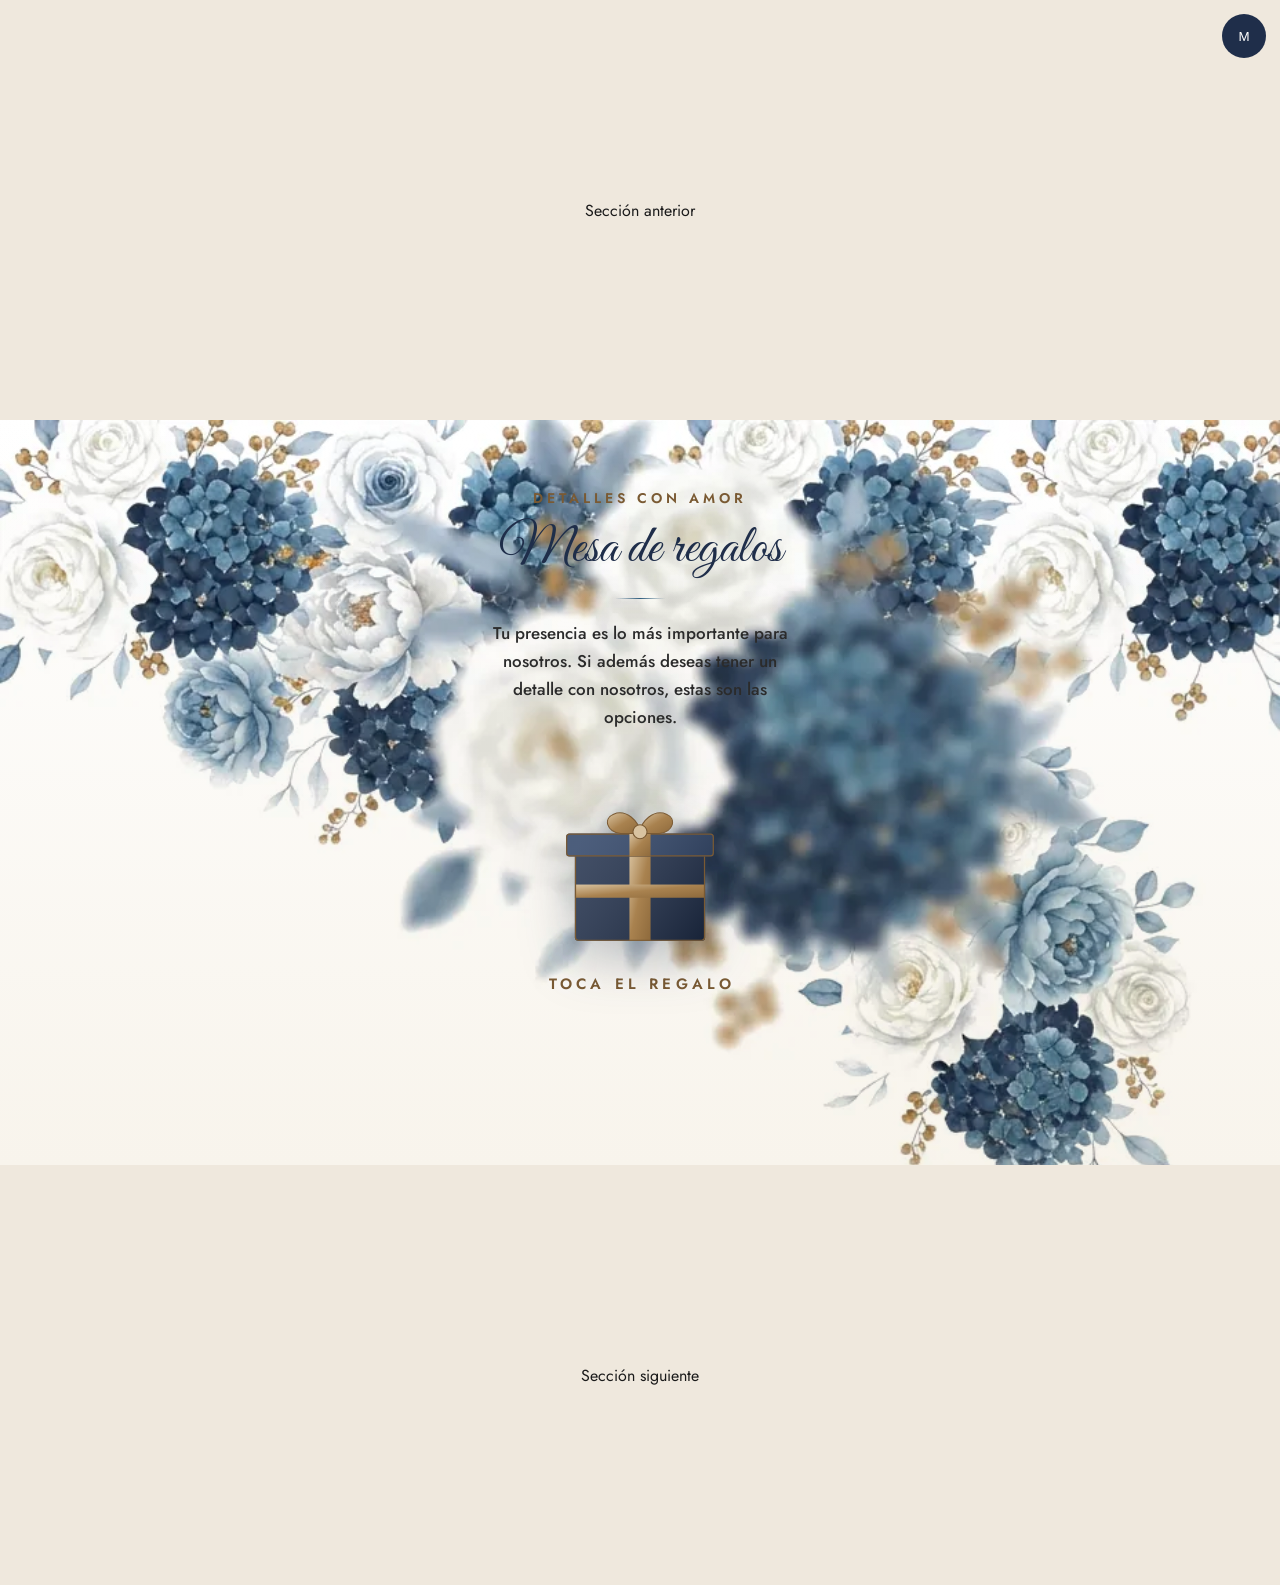
<file: _src/prueba-regalos.html>
<!doctype html><html lang="es"><head><meta charset="utf-8"><meta name="viewport" content="width=device-width,initial-scale=1">
<base href="../"><title>Prueba regalos</title>
<link rel="preconnect" href="https://fonts.googleapis.com"><link href="https://fonts.googleapis.com/css2?family=Cormorant+Garamond:ital,wght@0,400;0,500;0,600;1,400;1,500;1,600&family=Great+Vibes&family=Jost:wght@400;500;600;700&display=swap" rel="stylesheet">
<style>
:root{--peach:#2F5E7E;--peach-accent:#1F2E4A;--cream:#1a1a1a;--spring:cubic-bezier(.34,1.56,.64,1)}
*{box-sizing:border-box;margin:0}html{scroll-behavior:smooth}body{background:#fff;font-family:Jost,sans-serif;color:#1a1a1a}
#toast{position:fixed;bottom:78px;left:50%;transform:translateX(-50%) translateY(16px);background:rgba(255,255,255,.95);border:1px solid var(--peach);color:var(--peach);padding:11px 22px;border-radius:40px;font-size:12px;opacity:0;transition:all .4s;white-space:nowrap;z-index:998;pointer-events:none}#toast.show{opacity:1;transform:translateX(-50%) translateY(0)}
.lbl{font-family:'Cormorant Garamond',serif;font-size:14px;font-weight:700;letter-spacing:4px;text-transform:uppercase;color:var(--peach-accent);text-align:center;display:block}
.ttl{font-family:'Cormorant Garamond',serif;font-size:30px;font-weight:600;text-align:center;color:var(--cream);line-height:1.25;margin-top:6px}
.gline{width:50px;height:1px;background:linear-gradient(to right,transparent,var(--peach),transparent);margin:18px auto}
.fl-bg{position:absolute;inset:0;z-index:-2;pointer-events:none;mix-blend-mode:multiply;background-repeat:no-repeat;background-size:100% auto}
#gifts .fl-bg{background-image:url(fondos/regalos-arriba.webp),url(fondos/regalos-abajo.webp);background-position:top center,bottom center}
#gifts{position:relative !important;isolation:isolate;overflow:visible !important}
#elyMenuBtn{position:fixed;top:14px;right:14px;z-index:950;width:44px;height:44px;background:#1F2E4A;color:#fff;border:0;border-radius:50%}
.pad{height:420px;background:#EFE8DD;display:flex;align-items:center;justify-content:center}
</style><style>
/* ===== R-regalos.css — caja de regalo + carrusel (clases rg-*) ===== */
#gifts.rg-sec{
  position:relative;overflow:hidden;text-align:center;padding:68px 22px 150px;
  background:radial-gradient(100% 40% at 50% 0%,#FFFFFF 0%,rgba(255,255,255,0) 70%),linear-gradient(180deg,#FFFFFF 0%,#F8F4EC 100%);
}
#gifts.rg-sec > .lbl{color:#7A5A33;font-family:'Jost',sans-serif;font-weight:600;font-size:14px;letter-spacing:4px}
#gifts.rg-sec > .ttl{font-family:'Great Vibes',cursive;font-weight:400;font-size:clamp(44px,12vw,54px);line-height:1.3;color:#1F2E4A;padding:0 .15em;margin:6px 0 0;overflow:visible}
#gifts.rg-sec > .gline{margin:14px auto 20px}
#gifts .rg-sub{font-family:'Jost',sans-serif;font-weight:500;font-size:17px;line-height:1.65;color:#2B2B2B;max-width:320px;margin:0 auto}

/* --- La caja --- */
#gifts .rg-stage{position:relative;margin:34px auto 0;max-width:420px;min-height:250px;display:flex;align-items:center;justify-content:center}
#gifts .rg-stage-in{position:relative;z-index:1;display:flex;flex-direction:column;align-items:center}
#gifts .rg-confetti{position:absolute;inset:0;width:100%;height:100%;pointer-events:none;z-index:5}
.rg-box{
  position:relative;width:176px;cursor:pointer;background:none;border:0;padding:0;
  -webkit-tap-highlight-color:transparent;touch-action:manipulation;outline:none;
  transition:transform .45s cubic-bezier(.2,.7,.2,1);
}
.rg-box:hover{transform:translateY(-8px) scale(1.03)}
.rg-box:focus-visible{outline:2px solid #2F5E7E;outline-offset:10px;border-radius:6px}
.rg-box.is-open{pointer-events:none}
.rg-box svg{width:100%;height:auto;display:block;filter:drop-shadow(0 16px 26px rgba(31,46,74,.3))}
.rg-lid{transform-origin:50% 100%;transition:transform .6s cubic-bezier(.34,1.4,.5,1),opacity .55s ease}
.rg-box.is-open .rg-lid{transform:translateY(-52px) rotate(-14deg);opacity:0}
.rg-cta{
  display:block;margin-top:20px;font-family:'Jost',sans-serif;font-weight:600;font-size:15px;
  letter-spacing:.28em;text-transform:uppercase;padding-left:.28em;color:#7A5A33;
  animation:rgPulse 2.6s ease-in-out infinite;transition:opacity .4s;text-shadow:0 0 6px rgba(255,255,255,.95),0 0 14px rgba(255,255,255,.85);
}
@keyframes rgPulse{0%,100%{opacity:.65}50%{opacity:1}}
.rg-cta.is-hidden{opacity:0;animation:none}

/* --- Modal (por encima del menú #elyMenuBtn z950 y del vinilo z900) --- */
.rg-backdrop{
  position:fixed;top:0;right:0;bottom:0;left:0;height:100vh;height:100dvh;z-index:9500;
  background:rgba(15,26,46,.55);
  backdrop-filter:blur(14px) saturate(1.05);-webkit-backdrop-filter:blur(14px) saturate(1.05);
  opacity:0;pointer-events:none;visibility:hidden;transition:opacity .45s ease,visibility 0s .45s;
  display:flex;align-items:center;justify-content:center;
  padding:16px;box-sizing:border-box;
  -webkit-transform:translateZ(0);transform:translateZ(0);
}
.rg-backdrop.is-open{opacity:1;pointer-events:auto;visibility:visible;transition:opacity .45s ease,visibility 0s}
body.rg-locked{overflow:hidden;overscroll-behavior:none}
.rg-card{
  position:relative;width:100%;max-width:440px;box-sizing:border-box;
  max-height:calc(100vh - 32px);max-height:calc(100dvh - 32px);overflow-y:auto;-webkit-overflow-scrolling:touch;
  background:#F6F2EC;border:1px solid rgba(169,130,79,.55);border-radius:4px;
  padding:38px 0 24px;
  box-shadow:0 34px 90px rgba(10,18,34,.45),inset 0 0 0 1px rgba(255,255,255,.5);
  opacity:0;transform:translateY(26px) scale(.94);
  transition:opacity .5s ease,transform .55s cubic-bezier(.2,.7,.2,1);
}
.rg-backdrop.is-open .rg-card{opacity:1;transform:none}
.rg-card::before{content:"";position:absolute;inset:8px;border:1px solid rgba(169,130,79,.3);border-radius:2px;pointer-events:none}
.rg-eyebrow{font-family:'Jost',sans-serif;font-weight:600;font-size:14px;letter-spacing:.3em;text-transform:uppercase;padding-left:.3em;color:#7A5A33;text-align:center}
.rg-close{
  position:absolute;top:10px;right:10px;z-index:3;width:44px;height:44px;border-radius:50%;padding:0;
  border:1px solid rgba(169,130,79,.55);background:#F6F2EC;color:#1F2E4A;
  display:flex;align-items:center;justify-content:center;cursor:pointer;
  -webkit-appearance:none;appearance:none;-webkit-tap-highlight-color:transparent;touch-action:manipulation;outline:none;
  transition:background .3s,color .3s,transform .3s;
}
.rg-close:hover{background:#1F2E4A;color:#fff;transform:rotate(90deg)}
.rg-close:focus-visible{outline:2px solid #2F5E7E;outline-offset:3px}
.rg-close svg{width:16px;height:16px}

/* --- Carrusel (scroll-snap nativo; gestos y foco) --- */
.rg-viewport{
  position:relative;overflow-x:auto;overflow-y:hidden;margin-top:6px;
  scroll-snap-type:x mandatory;-webkit-scroll-snap-type:x mandatory;-webkit-overflow-scrolling:touch;
  scrollbar-width:none;touch-action:pan-x pan-y;cursor:grab;outline:none;
  -webkit-user-select:none;user-select:none;-webkit-tap-highlight-color:transparent;overscroll-behavior-x:contain;
}
.rg-viewport::-webkit-scrollbar{display:none}
.rg-viewport:focus-visible{outline:2px solid #2F5E7E;outline-offset:-3px}
.rg-track{display:flex;align-items:stretch;min-width:100%}
.rg-slide{
  flex:0 0 100%;width:100%;min-width:100%;box-sizing:border-box;scroll-snap-align:center;-webkit-scroll-snap-align:center;
  padding:22px 26px 4px;display:flex;flex-direction:column;align-items:center;justify-content:center;text-align:center;
}
.rg-slide a,.rg-slide button{touch-action:manipulation;-webkit-user-select:auto;user-select:auto}
.rg-slide img{-webkit-user-drag:none;user-drag:none;pointer-events:none}
.rg-logo{width:120px;height:40px;display:flex;align-items:center;justify-content:center;margin:0 auto 18px}
.rg-logo img{width:100%;height:100%;object-fit:contain;display:block}
.rg-logo svg{height:40px;width:auto;display:block}
.rg-title{font-family:'Cormorant Garamond',serif;font-style:italic;font-weight:600;font-size:30px;line-height:1.15;color:#1F2E4A;margin-bottom:10px}
.rg-desc{font-family:'Jost',sans-serif;font-weight:500;font-size:17px;line-height:1.6;color:#2B2B2B;margin-bottom:22px;max-width:300px}
.rg-desc b{font-weight:600;color:#1F2E4A;letter-spacing:.08em}
.rg-bank{font-family:'Jost',sans-serif;font-weight:600;font-size:16px;letter-spacing:.2em;text-transform:uppercase;color:#2F5E7E;padding-left:.2em;margin-bottom:12px}
.rg-lbl{font-family:'Jost',sans-serif;font-weight:500;font-size:16px;color:#2B2B2B;margin-bottom:4px}
.rg-clabe{font-family:'Jost',sans-serif;font-weight:600;font-size:clamp(17px,5.2vw,21px);letter-spacing:.05em;color:#1F2E4A;font-variant-numeric:tabular-nums;white-space:nowrap;margin-bottom:18px}
.rg-btn{
  display:inline-block;box-sizing:border-box;max-width:100%;padding:13px 28px;min-height:46px;
  background:#1F2E4A;color:#FFFFFF;border:1px solid #1F2E4A;border-radius:3px;
  font-family:'Jost',sans-serif;font-weight:600;font-size:16px;letter-spacing:.05em;text-decoration:none;cursor:pointer;
  -webkit-appearance:none;appearance:none;-webkit-tap-highlight-color:transparent;
  transition:background .3s,border-color .3s,transform .3s;
}
.rg-btn:hover{background:#2F5E7E;border-color:#2F5E7E;transform:translateY(-1px)}
.rg-btn:focus-visible{outline:2px solid #2F5E7E;outline-offset:3px}
.rg-copy.is-copied{background:#7A5A33;border-color:#7A5A33}
.rg-ok{display:block;min-height:22px;margin-top:8px;font-family:'Jost',sans-serif;font-weight:600;font-size:16px;color:#7A5A33}

.rg-nav{display:flex;align-items:center;justify-content:center;gap:12px;margin-top:20px}
.rg-arrow{
  width:44px;height:44px;border-radius:50%;padding:0;border:1px solid rgba(169,130,79,.6);background:transparent;color:#7A5A33;
  display:flex;align-items:center;justify-content:center;cursor:pointer;
  -webkit-appearance:none;appearance:none;-webkit-tap-highlight-color:transparent;touch-action:manipulation;outline:none;
  transition:background .3s,color .3s,transform .3s;
}
.rg-arrow:hover{background:#7A5A33;color:#fff;transform:scale(1.06)}
.rg-arrow:focus-visible{outline:2px solid #2F5E7E;outline-offset:3px}
.rg-arrow:disabled{cursor:default;opacity:.45}
.rg-arrow:disabled:hover{background:transparent;color:#7A5A33;transform:none}
.rg-arrow svg{width:16px;height:16px}
.rg-dots{display:flex;gap:2px}
.rg-dot{position:relative;width:26px;height:44px;padding:0;border:0;background:none;cursor:pointer;-webkit-appearance:none;appearance:none;-webkit-tap-highlight-color:transparent;outline:none}
.rg-dot::after{content:"";position:absolute;left:50%;top:50%;width:9px;height:9px;margin:-4.5px 0 0 -4.5px;border-radius:50%;border:1px solid #7A5A33;background:transparent;transition:background .3s,transform .3s}
.rg-dot.is-active::after{background:#A9824F;border-color:#7A5A33;transform:scale(1.3)}
.rg-dot:focus-visible::after{outline:2px solid #2F5E7E;outline-offset:3px}
.rg-hint{font-family:'Jost',sans-serif;font-weight:500;font-size:16px;color:#4A5568;margin-top:4px;text-align:center}
@media(max-width:360px){.rg-slide{padding-left:18px;padding-right:18px}.rg-title{font-size:27px}}
@media (prefers-reduced-motion:reduce){
  .rg-cta{animation:none}
  .rg-card,.rg-backdrop,.rg-lid,.rg-box{transition:none}
}
</style></head><body>
<div class="pad">Sección anterior</div>
<section id="gifts" class="rg-sec" aria-label="Mesa de regalos">
  <div class="fl-bg" aria-hidden="true"></div>
  <span class="lbl">Detalles con amor</span>
  <h2 class="ttl">Mesa de regalos</h2>
  <div class="gline"></div>
  <p class="rg-sub">Tu presencia es lo más importante para nosotros. Si además deseas tener un detalle con nosotros, estas son las opciones.</p>

  <div class="rg-stage">
    <canvas class="rg-confetti" id="rgConfetti" aria-hidden="true"></canvas>
    <div class="rg-stage-in">
      <button class="rg-box" id="rgBox" type="button" aria-label="Abrir las opciones de regalo" aria-expanded="false" aria-controls="rgBackdrop">
        <svg viewBox="0 0 200 190" fill="none" aria-hidden="true">
          <defs>
            <linearGradient id="rgShade" x1="26" y1="72" x2="174" y2="176" gradientUnits="userSpaceOnUse">
              <stop stop-color="#ffffff" stop-opacity=".16"/><stop offset="1" stop-color="#000000" stop-opacity=".25"/>
            </linearGradient>
            <linearGradient id="rgRibbon" x1="0" y1="0" x2="1" y2="1">
              <stop stop-color="#D9C3A0"/><stop offset=".5" stop-color="#A9824F"/><stop offset="1" stop-color="#8E6A3C"/>
            </linearGradient>
          </defs>
          <rect x="26" y="72" width="148" height="104" rx="4" fill="#1F2E4A"/>
          <rect x="26" y="72" width="148" height="104" rx="4" fill="url(#rgShade)"/>
          <rect x="88" y="72" width="24" height="104" fill="url(#rgRibbon)"/>
          <rect x="26" y="112" width="148" height="15" fill="url(#rgRibbon)"/>
          <rect x="26.7" y="72.7" width="146.6" height="102.6" rx="3.3" stroke="#7A5A33" stroke-width="1.4"/>
          <g class="rg-lid">
            <rect x="16" y="54" width="168" height="26" rx="4" fill="#2A3F63"/>
            <rect x="16" y="54" width="168" height="26" rx="4" fill="url(#rgShade)"/>
            <rect x="16.7" y="54.7" width="166.6" height="24.6" rx="3.3" stroke="#7A5A33" stroke-width="1.4"/>
            <rect x="88" y="54" width="24" height="26" fill="url(#rgRibbon)"/>
            <path d="M100 54 C100 40 84 26 70 32 C58 37 62 52 78 54 Z" fill="url(#rgRibbon)" stroke="#7A5A33" stroke-width="1.2"/>
            <path d="M100 54 C100 40 116 26 130 32 C142 37 138 52 122 54 Z" fill="url(#rgRibbon)" stroke="#7A5A33" stroke-width="1.2"/>
            <circle cx="100" cy="52" r="8" fill="#D9C3A0" stroke="#7A5A33" stroke-width="1.2"/>
          </g>
        </svg>
      </button>
      <span class="rg-cta" id="rgCta">Toca el regalo</span>
    </div>
  </div>

  <div class="rg-backdrop" id="rgBackdrop" role="dialog" aria-modal="true" aria-label="Opciones de regalo">
    <div class="rg-card" id="rgCard">
      <button class="rg-close" id="rgClose" type="button" aria-label="Cerrar">
        <svg viewBox="0 0 24 24" fill="none" stroke="currentColor" stroke-width="2" stroke-linecap="round" aria-hidden="true"><path d="M18 6 6 18M6 6l12 12"/></svg>
      </button>
      <div class="rg-eyebrow">Elige una opción</div>
      <div class="rg-viewport" id="rgViewport">
        <div class="rg-track" id="rgTrack">

          <div class="rg-slide">
            <div class="rg-logo"><img src="assets/logo-liverpool.png" alt="Liverpool" width="480" height="114" decoding="async"></div>
            <div class="rg-title">Mesa de regalos</div>
            <div class="rg-desc">Evento <b>60060918</b></div>
            <a class="rg-btn" href="https://mesaderegalos.liverpool.com.mx/milistaderegalos/60060918" target="_blank" rel="noopener">Ver mesa de regalos</a>
          </div>

          <div class="rg-slide">
            <div class="rg-logo"><img src="assets/logo-nu.png" alt="Nu México" width="290" height="160" decoding="async"></div>
            <div class="rg-title">Transferencia</div>
            <div class="rg-bank">Nu México</div>
            <div class="rg-lbl">CLABE interbancaria</div>
            <div class="rg-clabe" aria-label="CLABE 6 3 8 1 8 0 0 1 0 1 3 3 4 3 4 1 3 9">6381&nbsp;8001&nbsp;0133&nbsp;4341&nbsp;39</div>
            <button class="rg-btn rg-copy" id="rgCopy" type="button" data-clabe="638180010133434139">Copiar CLABE</button>
            <span class="rg-ok" id="rgOk" role="status" aria-live="polite"></span>
          </div>

          <div class="rg-slide">
            <div class="rg-logo">
              <svg viewBox="0 0 64 44" fill="none" stroke="#7A5A33" stroke-width="1.5" stroke-linejoin="round" stroke-linecap="round" aria-hidden="true">
                <rect x="4" y="6" width="56" height="34" rx="4" fill="#F6F2EC"/>
                <path d="M4 10 L32 28 L60 10"/>
                <path d="M4 38 L24 22 M60 38 L40 22"/>
                <circle cx="32" cy="28" r="3.6" fill="#1F2E4A" stroke="#1F2E4A"/>
              </svg>
            </div>
            <div class="rg-title">Lluvia de sobres</div>
            <div class="rg-desc">Tu sobre será siempre bienvenido el día del evento.</div>
          </div>

        </div>
      </div>
      <div class="rg-nav">
        <button class="rg-arrow" id="rgPrev" type="button" aria-label="Opción anterior"><svg viewBox="0 0 24 24" fill="none" stroke="currentColor" stroke-width="2" stroke-linecap="round" stroke-linejoin="round" aria-hidden="true"><path d="m15 18-6-6 6-6"/></svg></button>
        <div class="rg-dots" id="rgDots"></div>
        <button class="rg-arrow" id="rgNext" type="button" aria-label="Siguiente opción"><svg viewBox="0 0 24 24" fill="none" stroke="currentColor" stroke-width="2" stroke-linecap="round" stroke-linejoin="round" aria-hidden="true"><path d="m9 18 6-6-6-6"/></svg></button>
      </div>
      <div class="rg-hint">Desliza para ver más</div>
    </div>
  </div>
</section>

<div class="pad">Sección siguiente</div>
<button id="elyMenuBtn" aria-label="Menú">M</button><div id="toast"></div>
<script>function toast(m){var t=document.getElementById('toast');t.textContent=m;t.classList.add('show');setTimeout(function(){t.classList.remove('show')},2600)}
window.__stopCalls=0;window.__elyStopAuto=function(){window.__stopCalls++}</script>
<script>
(function(){
  var box    = document.getElementById('rgBox');
  var cta    = document.getElementById('rgCta');
  var reveal = document.getElementById('rgBackdrop');
  var closeB = document.getElementById('rgClose');
  var track  = document.getElementById('rgTrack');
  var viewp  = document.getElementById('rgViewport');
  var dotsEl = document.getElementById('rgDots');
  var canvas = document.getElementById('rgConfetti');
  var prevBtn = document.getElementById('rgPrev');
  var nextBtn = document.getElementById('rgNext');
  if(!box || !reveal || !track || !viewp) return;

  var slides = track.querySelectorAll('.rg-slide');
  var total  = slides.length;
  var idx    = 0;

  /* ---------- Puntos ---------- */
  for(var i=0;i<total;i++){
    (function(n){
      var d = document.createElement('button');
      d.type = 'button';
      d.className = 'rg-dot' + (n===0?' is-active':'');
      d.setAttribute('aria-label','Opción ' + (n+1) + ' de ' + total);
      d.addEventListener('click', function(){ goTo(n); });
      dotsEl.appendChild(d);
    })(i);
  }
  var dots = dotsEl.querySelectorAll('.rg-dot');

  function layoutSlides(){
    var h = 0, a, b;
    for(a=0;a<slides.length;a++){ slides[a].style.height = 'auto'; h = Math.max(h, slides[a].scrollHeight); }
    for(b=0;b<slides.length;b++) slides[b].style.height = h + 'px';
    goTo(idx, 'auto');
  }
  window.addEventListener('resize', function(){ if(reveal.classList.contains('is-open')) layoutSlides(); });

  function syncUI(){
    var k, m, q, f;
    for(k=0;k<dots.length;k++) dots[k].classList.toggle('is-active', k===idx);
    for(m=0;m<slides.length;m++){
      slides[m].setAttribute('aria-hidden', m===idx ? 'false' : 'true');
      f = slides[m].querySelectorAll('a,button');
      for(q=0;q<f.length;q++){
        if(m===idx) f[q].removeAttribute('tabindex'); else f[q].setAttribute('tabindex','-1');
      }
    }
    prevBtn.disabled = (idx === 0);
    nextBtn.disabled = (idx === total-1);
  }

  function goTo(n, behavior){
    idx = Math.max(0, Math.min(total-1, n));
    var target = idx * viewp.clientWidth;
    try{ viewp.scrollTo({ left: target, behavior: behavior || 'smooth' }); }
    catch(e){ viewp.scrollLeft = target; }
    // red de seguridad si el scroll suave no se aplica
    setTimeout(function(){
      if(Math.abs(viewp.scrollLeft - target) > 4) viewp.scrollLeft = target;
    }, 420);
    syncUI();
  }

  prevBtn.addEventListener('click', function(){ goTo(idx-1); });
  nextBtn.addEventListener('click', function(){ goTo(idx+1); });

  // El scroll nativo (dedo, trackpad) manda: se lee la posición y se sincroniza
  function syncFromScroll(){
    var n = Math.round(viewp.scrollLeft / Math.max(1, viewp.clientWidth));
    n = Math.max(0, Math.min(total-1, n));
    if(n !== idx){ idx = n; syncUI(); }
  }
  var scrollTick = null;
  viewp.addEventListener('scroll', function(){
    if(scrollTick) clearTimeout(scrollTick);
    scrollTick = setTimeout(syncFromScroll, 90);
  }, {passive:true});
  viewp.addEventListener('scrollend', syncFromScroll);
  viewp.addEventListener('touchend', function(){
    setTimeout(syncFromScroll, 160);
    setTimeout(syncFromScroll, 520);
  }, {passive:true});

  /* Arrastre con ratón (escritorio) */
  var mDown = false, mStartX = 0, mStartScroll = 0, moved = 0;
  viewp.addEventListener('mousedown', function(e){
    if(e.target.closest('a,button')) return;
    mDown = true; moved = 0;
    mStartX = e.clientX; mStartScroll = viewp.scrollLeft;
    viewp.style.cursor = 'grabbing';
    viewp.style.scrollSnapType = 'none';
  });
  window.addEventListener('mousemove', function(e){
    if(!mDown) return;
    var d = e.clientX - mStartX;
    moved = Math.abs(d);
    if(moved > 3) e.preventDefault();
    viewp.scrollLeft = mStartScroll - d;
  });
  window.addEventListener('mouseup', function(){
    if(!mDown) return;
    mDown = false; viewp.style.cursor = ''; viewp.style.scrollSnapType = '';
    goTo(Math.round(viewp.scrollLeft / Math.max(1, viewp.clientWidth)));
  });
  viewp.addEventListener('click', function(e){
    if(moved > 8){ e.preventDefault(); e.stopPropagation(); moved = 0; }
  }, true);

  /* Teclado */
  viewp.setAttribute('tabindex','0');
  viewp.setAttribute('role','group');
  viewp.setAttribute('aria-label','Opciones de regalo');
  viewp.addEventListener('keydown', function(e){
    if(e.key === 'ArrowLeft'){  e.preventDefault(); goTo(idx-1); }
    if(e.key === 'ArrowRight'){ e.preventDefault(); goTo(idx+1); }
  });

  /* ---------- Copiar CLABE ---------- */
  var copyB = document.getElementById('rgCopy');
  var okEl  = document.getElementById('rgOk');
  var okTimer = null;
  function copiado(ok){
    var msg = ok ? 'CLABE copiada' : 'No se pudo copiar, selecciónala a mano';
    if(okEl) okEl.textContent = msg;
    if(copyB && ok){ copyB.classList.add('is-copied'); copyB.textContent = 'CLABE copiada'; }
    try{ if(typeof window.toast === 'function') window.toast(msg); }catch(e){}
    clearTimeout(okTimer);
    okTimer = setTimeout(function(){
      if(okEl) okEl.textContent = '';
      if(copyB){ copyB.classList.remove('is-copied'); copyB.textContent = 'Copiar CLABE'; }
    }, 2400);
  }
  function respaldo(txt){
    var ok = false;
    try{
      var ta = document.createElement('textarea');
      ta.value = txt; ta.setAttribute('readonly','');
      ta.style.cssText = 'position:fixed;top:0;left:0;opacity:0;font-size:16px';
      document.body.appendChild(ta);
      ta.focus(); ta.select(); ta.setSelectionRange(0, txt.length);
      ok = document.execCommand('copy');
      ta.parentNode.removeChild(ta);
    }catch(e){ ok = false; }
    copiado(ok);
  }
  if(copyB) copyB.addEventListener('click', function(){
    var txt = copyB.getAttribute('data-clabe') || '';
    if(navigator.clipboard && navigator.clipboard.writeText){
      navigator.clipboard.writeText(txt).then(function(){ copiado(true); }, function(){ respaldo(txt); });
    } else respaldo(txt);
  });

  /* ---------- Confeti ---------- */
  function burst(){
    if(!canvas || !canvas.getContext) return;
    if(window.matchMedia && window.matchMedia('(prefers-reduced-motion:reduce)').matches) return;
    var ctx = canvas.getContext('2d');
    var dpr = Math.min(window.devicePixelRatio || 1, 2);
    var stage = canvas.parentElement;
    var W = stage.offsetWidth, H = stage.offsetHeight;
    canvas.width = W*dpr; canvas.height = H*dpr;
    ctx.setTransform(dpr,0,0,dpr,0,0);
    var colors = ['#A9824F','#D9C3A0','#7A5A33','#2F5E7E','#1F2E4A','#F6F2EC','#7E98B4'];
    var parts = [], cx = W/2, cy = H/2, n = window.innerWidth < 520 ? 70 : 120, i;
    for(i=0;i<n;i++){
      var a = (Math.PI * 2 * i / n) + (i % 7) * 0.11;
      var sp = 3.4 + (i % 11) * 0.62;
      parts.push({
        x:cx, y:cy,
        vx: Math.cos(a) * sp * (0.6 + (i%5)*0.14),
        vy: Math.sin(a) * sp * (0.6 + (i%3)*0.2) - 3.6,
        w: 5 + (i%4)*2.4, h: 3 + (i%3)*2,
        rot: (i%360) * 0.0175, vr: ((i%2?1:-1)) * (0.06 + (i%5)*0.02),
        c: colors[i % colors.length], life: 1
      });
    }
    var t0 = null;
    function frame(ts){
      if(t0 === null) t0 = ts;
      var el = (ts - t0) / 1000, alive = false, j, p;
      ctx.clearRect(0,0,W,H);
      for(j=0;j<parts.length;j++){
        p = parts[j];
        p.vy += 0.14; p.vx *= 0.992;
        p.x += p.vx; p.y += p.vy; p.rot += p.vr;
        p.life = Math.max(0, 1 - el/2.6);
        if(p.life > 0 && p.y < H + 40){
          alive = true;
          ctx.save();
          ctx.globalAlpha = p.life;
          ctx.translate(p.x, p.y); ctx.rotate(p.rot);
          ctx.fillStyle = p.c; ctx.fillRect(-p.w/2, -p.h/2, p.w, p.h);
          ctx.restore();
        }
      }
      if(alive) requestAnimationFrame(frame); else ctx.clearRect(0,0,W,H);
    }
    requestAnimationFrame(frame);
  }

  /* ---------- Apertura / cierre ---------- */
  var isOpen = false, viaTeclado = false;

  // El modal se monta en <body>: ningún ancestro con contain/transform rompe su position:fixed
  if(reveal.parentElement !== document.body) document.body.appendChild(reveal);

  // Bloqueo de scroll compatible con iOS
  var savedScrollY = 0;
  function lockScroll(){
    var s = document.body.style;
    savedScrollY = window.pageYOffset || document.documentElement.scrollTop || 0;
    s.position = 'fixed'; s.top = (-savedScrollY) + 'px'; s.left = '0'; s.right = '0'; s.width = '100%';
    document.body.classList.add('rg-locked');
  }
  function unlockScroll(){
    var s = document.body.style;
    document.body.classList.remove('rg-locked');
    s.position = ''; s.top = ''; s.left = ''; s.right = ''; s.width = '';
    // scroll-behavior:smooth en html haría que el regreso se anime: lo forzamos instantáneo
    var de = document.documentElement, prev = de.style.scrollBehavior;
    de.style.scrollBehavior = 'auto';
    window.scrollTo(0, savedScrollY);
    de.style.scrollBehavior = prev;
  }

  function openGift(){
    if(isOpen) return;
    isOpen = true;
    try{ window.__elyStopAuto && window.__elyStopAuto(); }catch(e){}
    box.classList.add('is-open');
    box.setAttribute('aria-expanded','true');
    if(cta) cta.classList.add('is-hidden');
    burst();
    setTimeout(function(){
      reveal.classList.add('is-open');
      lockScroll();
      requestAnimationFrame(function(){
        layoutSlides();
        goTo(0, 'auto');
        if(viaTeclado && closeB) closeB.focus();
      });
    }, 240);
  }

  function closeGift(){
    if(!isOpen) return;
    isOpen = false;
    reveal.classList.remove('is-open');
    unlockScroll();
    setTimeout(function(){
      box.classList.remove('is-open');
      box.setAttribute('aria-expanded','false');
      if(cta) cta.classList.remove('is-hidden');
      goTo(0, 'auto');
    }, 420);
    if(viaTeclado) box.focus();
    viaTeclado = false;
  }

  box.addEventListener('keydown', function(e){ if(e.key === 'Enter' || e.key === ' ') viaTeclado = true; });
  box.addEventListener('mousedown',  function(){ viaTeclado = false; });
  box.addEventListener('touchstart', function(){ viaTeclado = false; }, {passive:true});
  box.addEventListener('click', openGift);
  if(closeB) closeB.addEventListener('click', closeGift);
  reveal.addEventListener('click', function(e){ if(e.target === reveal) closeGift(); });
  document.addEventListener('keydown', function(e){ if(e.key === 'Escape' && isOpen) closeGift(); });

  syncUI();
})();

</script></body></html>
</file>
